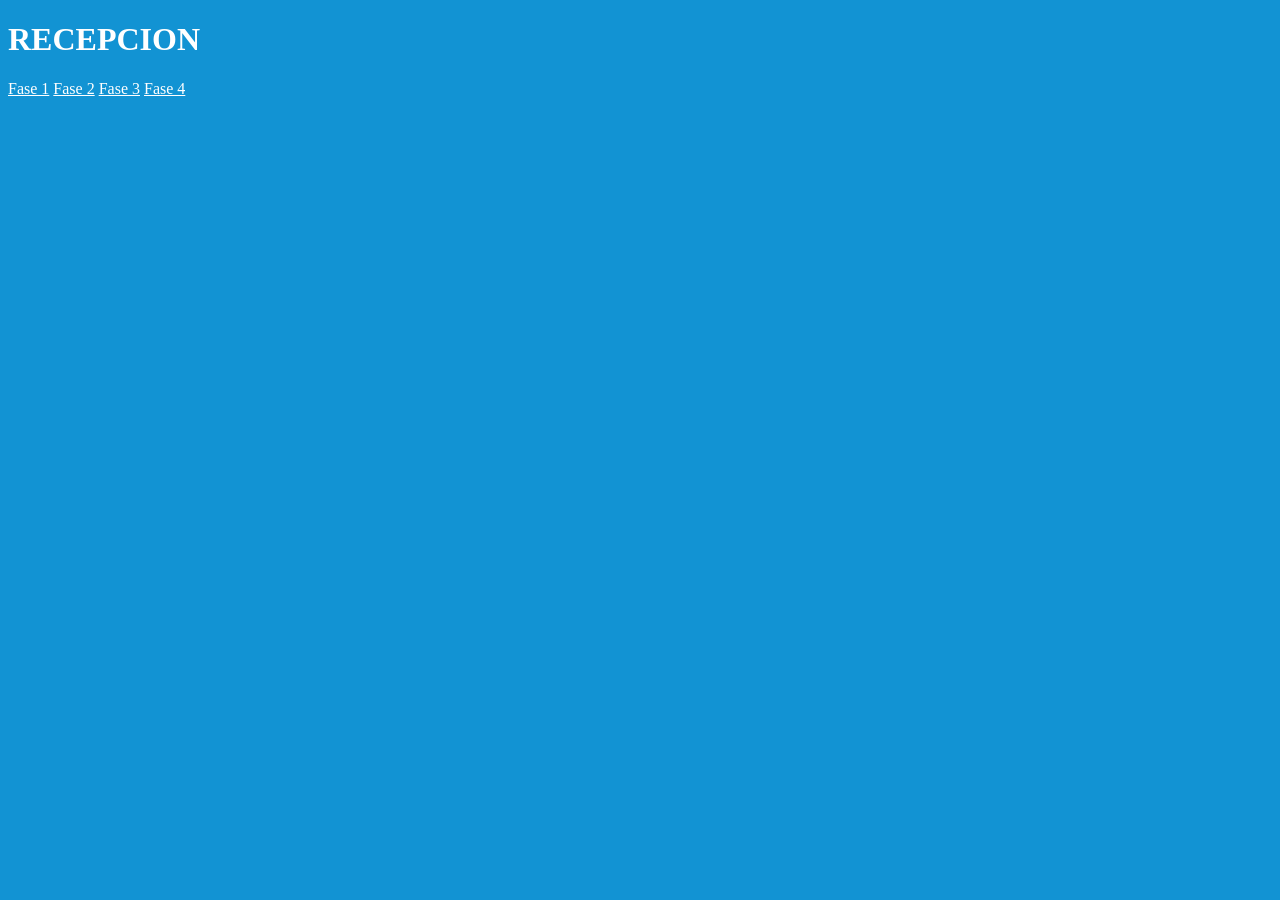
<file: index.html>
<!DOCTYPE html>
<html lang="en">
<head>
    <meta charset="UTF-8">
    <meta http-equiv="X-UA-Compatible" content="IE=edge">
    <meta name="viewport" content="width=device-width, initial-scale=1.0">
    <title>Document</title>
</head>
<style>
    * {
        background-color: #1293d3;
        color: white;
    }   
</style>
<body>
    <div>
        <h1>RECEPCION</h1>
        <a href="Fase 1/index.html">Fase 1</a>
        <a href="Fase 2/design.html">Fase 2</a>
        <a href="Fase 3/index.html">Fase 3</a>
        <a href="Fase 4/index.html">Fase 4</a>
    </div>
</body>
</html>
</file>
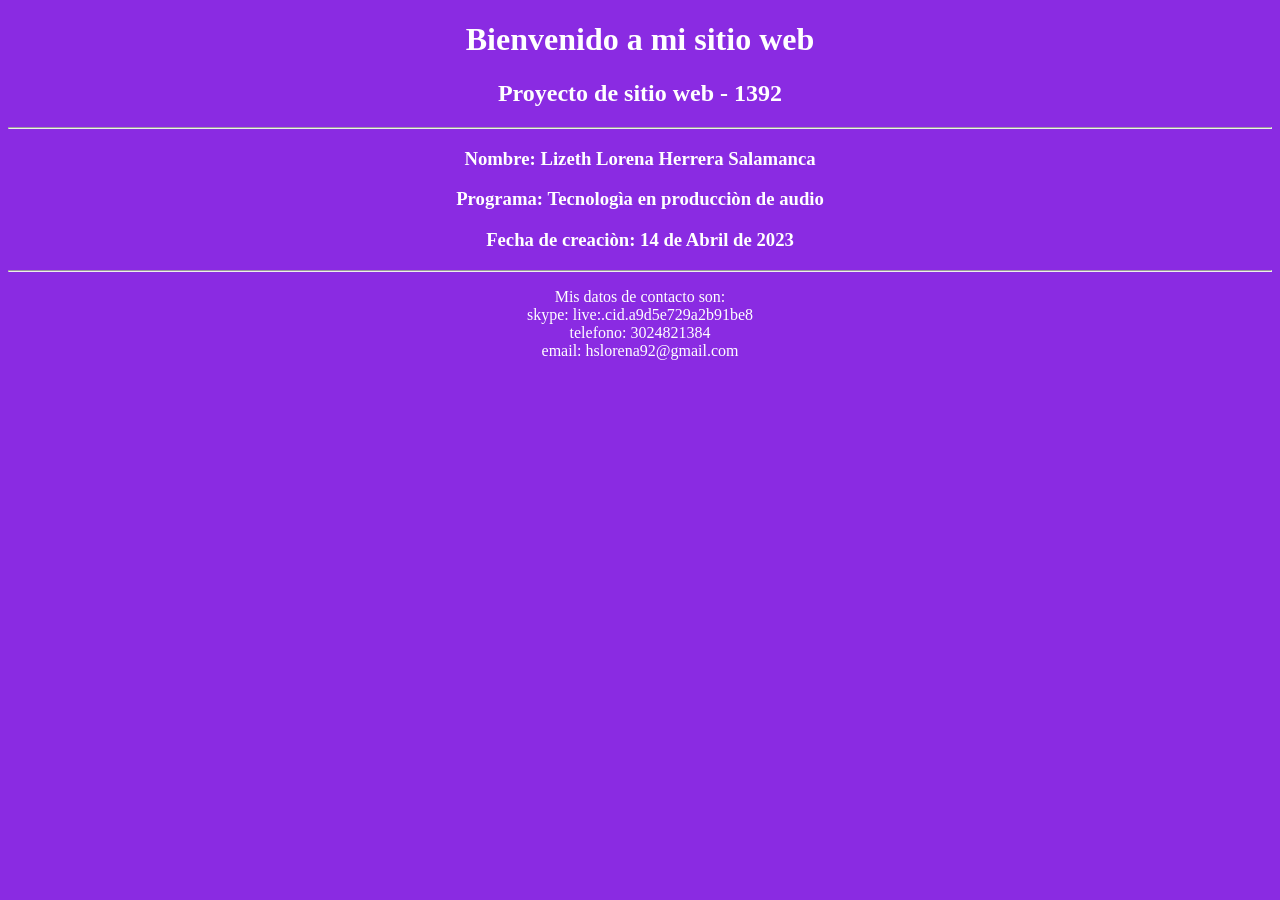
<file: Fase 1/index.html>
<!DOCTYPE html>
<html lang="en">

<head>
    <meta charset="UTF-8">
    <title>Document</title>
</head>
<style>
    * {
        text-align: center;
        background-color: blueviolet;
        color: white;
    }   
</style>

<body>
  <h1> Bienvenido a mi sitio web </h1>  
  <h2> Proyecto de sitio web - 1392 </h2>
  <hr>
  <h3> Nombre: Lizeth Lorena Herrera Salamanca </h3>
  <h3> Programa: Tecnologìa en producciòn de audio </h3>
  <h3> Fecha de creaciòn: 14 de Abril de 2023</h3>
  <hr>
  <p> Mis datos de contacto son: <br>
      skype: live:.cid.a9d5e729a2b91be8 <br>
      telefono: 3024821384 <br>
      email: hslorena92@gmail.com <br>
  </p>
</body>

</html>
</file>
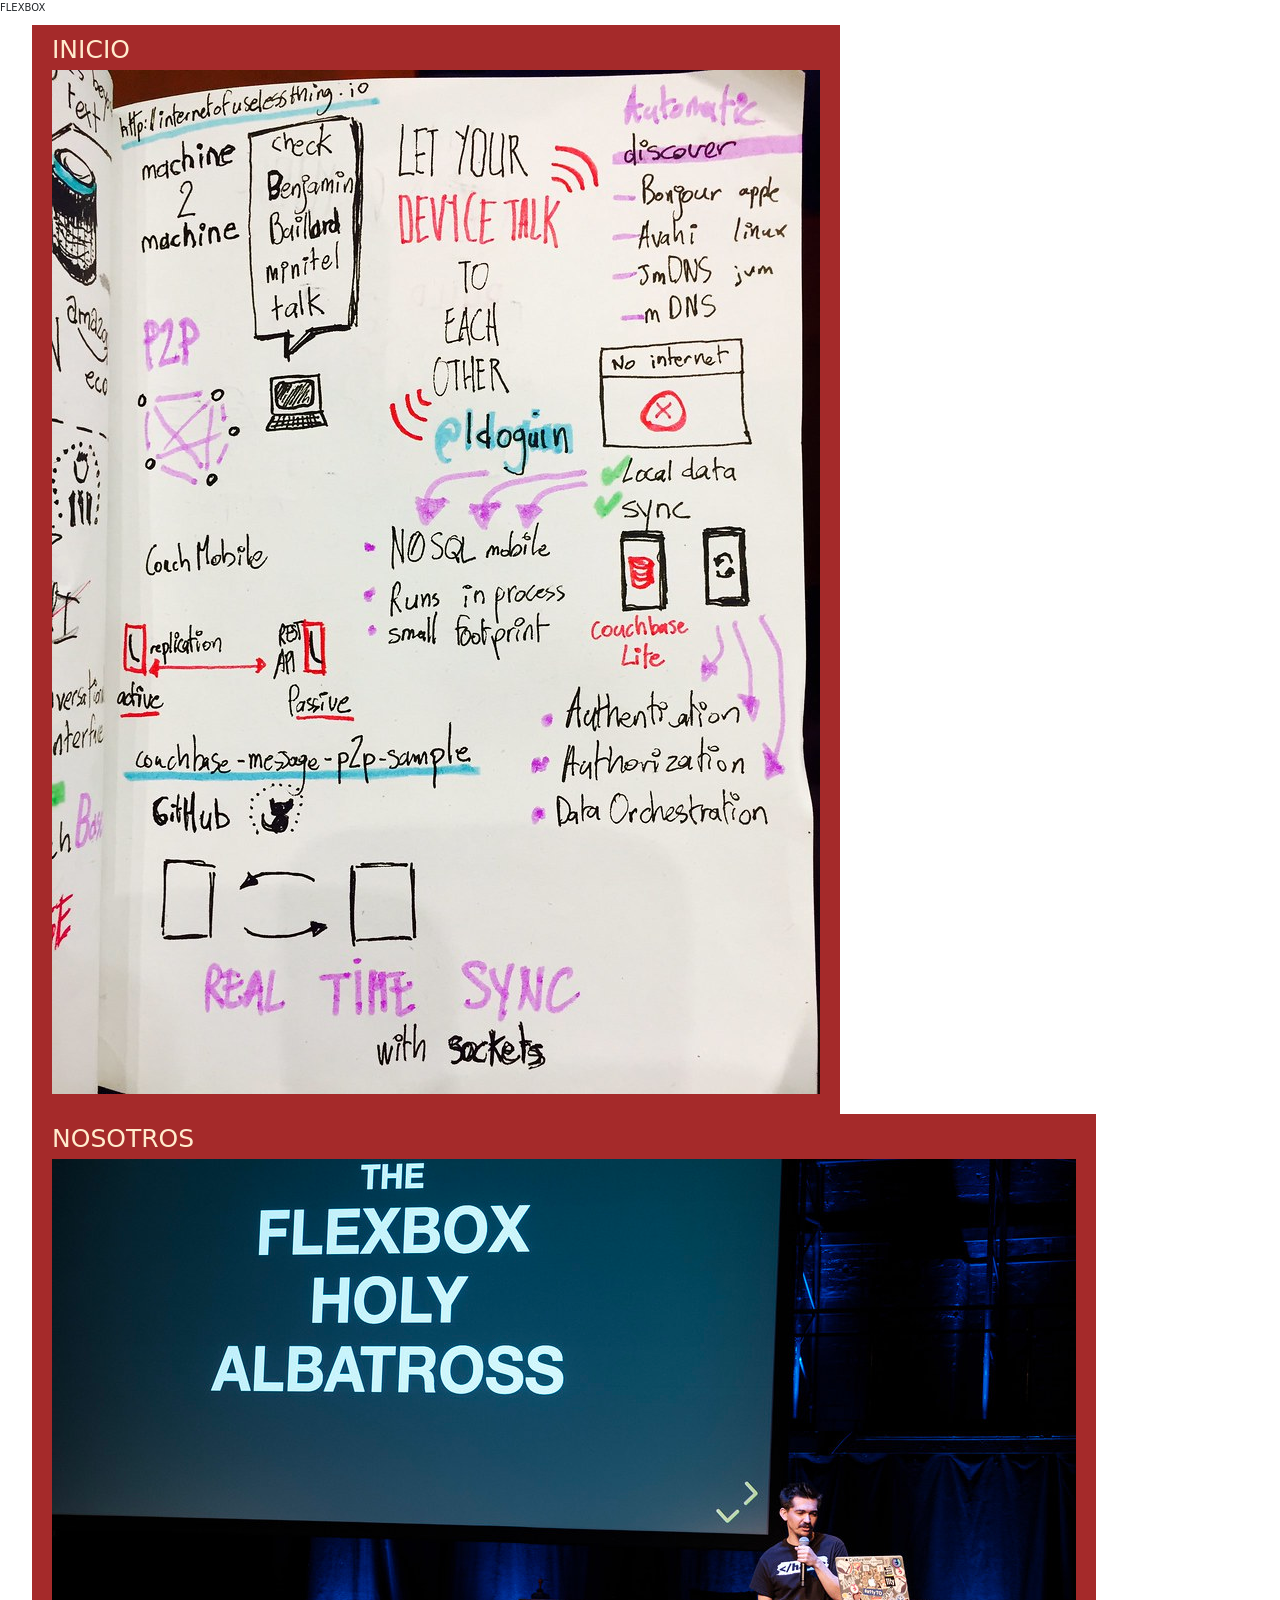
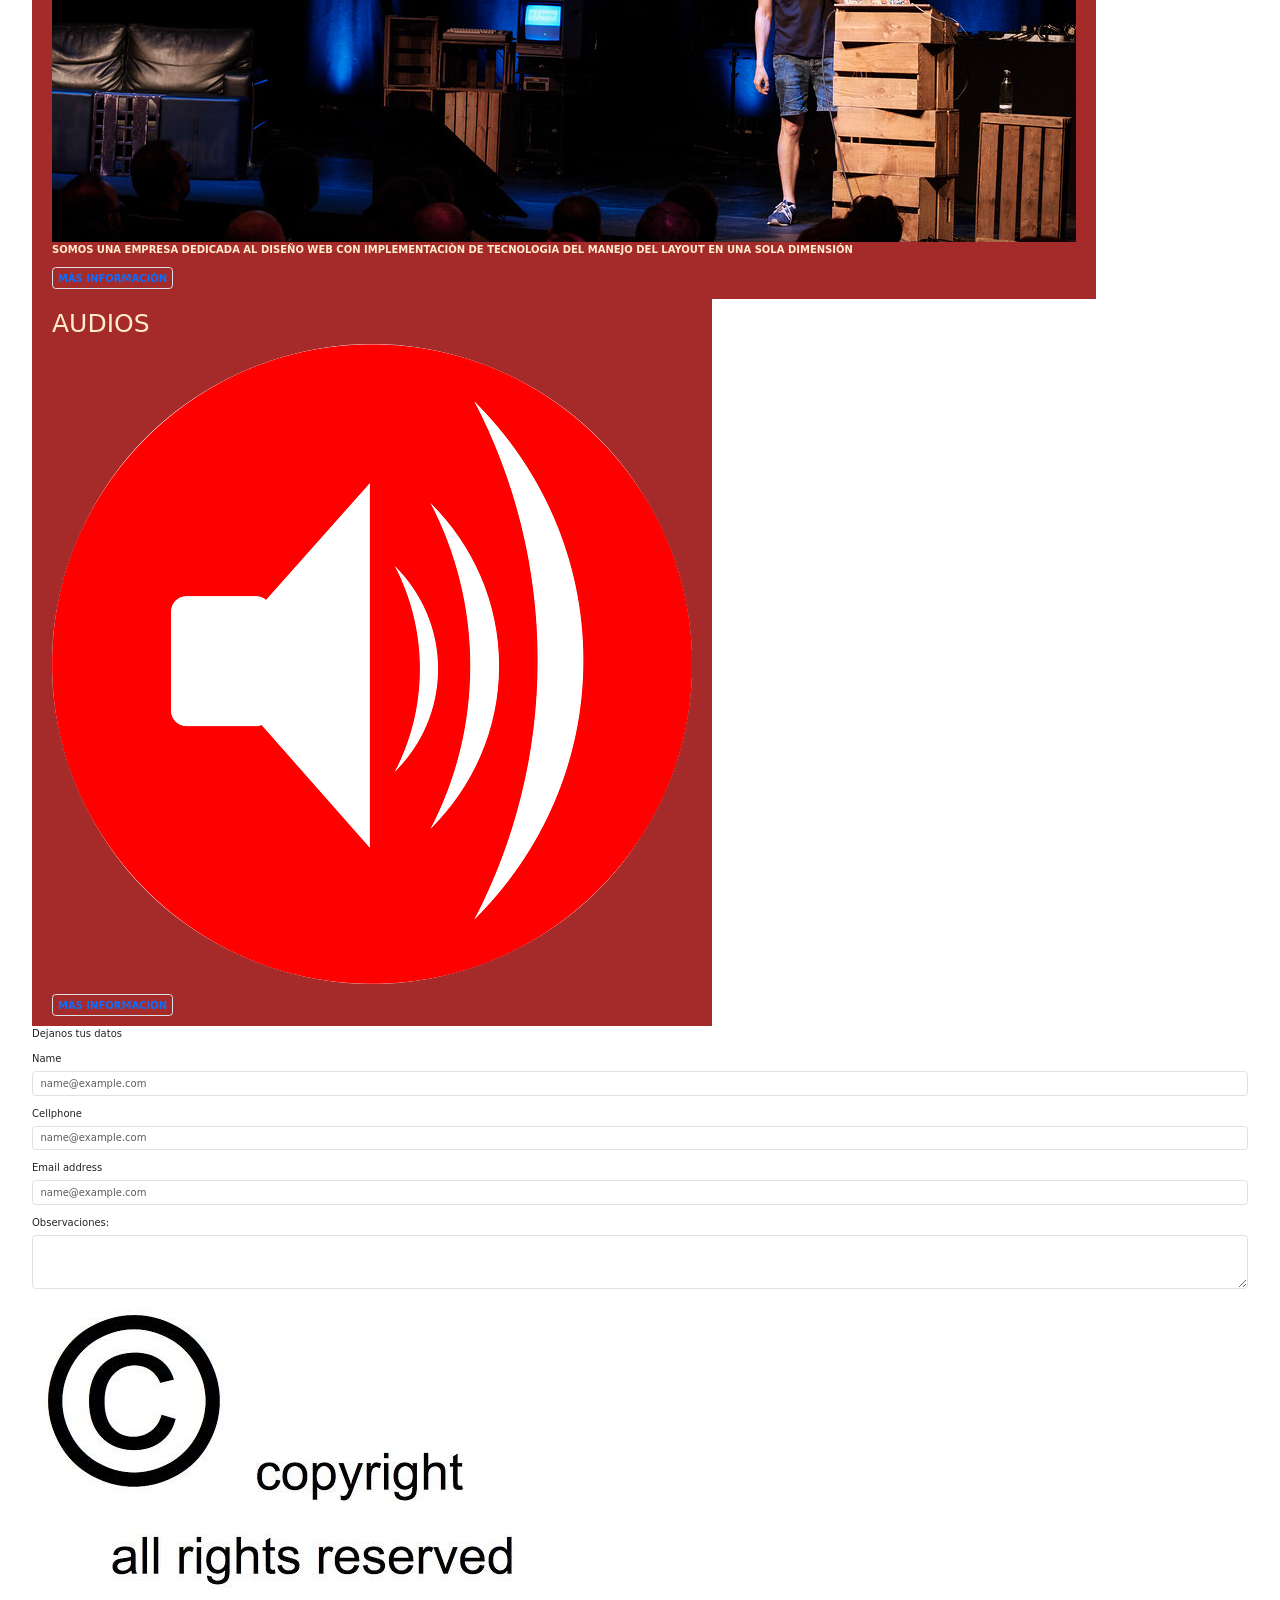
<file: Fase 3/index.html>
<!DOCTYPE html>
<html lang="en">
<head>
    <meta charset="UTF-8">
    <meta http-equiv="X-UA-Compatible" content="IE=edge">
    <meta name="viewport" content="width=, initial-scale=1.0">
    <link rel="stylesheet" href="CSS/Style.css">
    <link rel="preconnect" href="https://fonts.googleapis.com">
    <link rel="preconnect" href="https://fonts.gstatic.com" crossorigin>
    <link href="https://fonts.googleapis.com/css2?family=Nabla&display=swap" rel="stylesheet">
    <title>Document</title>
    <p>FLEXBOX</p>
</head>
<body>
    <div class="contenedor dos-columnas">
        <article class="entrada-blog">
            <h1>Inicio</h1>
            <img src="img/img.jpg">
            <p></p>
        </article>
        <article class="entrada-blog">
            <h1>Nosotros</h1>
            <img src="img/img 2.jpg">
            <p>Somos una empresa dedicada al diseño web con implementaciòn de tecnologia del manejo del layout en una sola dimensión</p>
            <a href="tema.html" class="d-inline-flex focus-ring py-1 px-2 text-decoration-none border rounded-2">Màs informaciòn</a>
        </article>
        <article class="entrada-blog">
            <h1>Audios</h1>
            <img src="img/img 3.png">
            <p></p>
            <a href="audio.html" class="d-inline-flex focus-ring py-1 px-2 text-decoration-none border rounded-2">Màs informaciòn</a>
        </article>
        <p>Dejanos tus datos</p>
        <div class="mb-3">
            <label for="exampleFormControlInput1" class="form-label">Name</label>
            <input type="email" class="form-control" id="exampleFormControlInput1" placeholder="name@example.com">
          </div>
          <div class="mb-3">
            <label for="exampleFormControlInput1" class="form-label">Cellphone</label>
            <input type="email" class="form-control" id="exampleFormControlInput1" placeholder="name@example.com">
          </div>
          <div class="mb-3">
            <label for="exampleFormControlInput1" class="form-label">Email address</label>
            <input type="email" class="form-control" id="exampleFormControlInput1" placeholder="name@example.com">
          </div>
          <div class="mb-3">
            <label for="exampleFormControlTextarea1" class="form-label">Observaciones:</label>
            <textarea class="form-control" id="exampleFormControlTextarea1" rows="3"></textarea>
          </div>
    </div>
    <link href="https://cdn.jsdelivr.net/npm/bootstrap@5.3.0/dist/css/bootstrap.min.css" rel="stylesheet" integrity="sha384-9ndCyUaIbzAi2FUVXJi0CjmCapSmO7SnpJef0486qhLnuZ2cdeRhO02iuK6FUUVM" crossorigin="anonymous">
    <script src="https://cdn.jsdelivr.net/npm/bootstrap@5.3.0/dist/js/bootstrap.bundle.min.js" integrity="sha384-geWF76RCwLtnZ8qwWowPQNguL3RmwHVBC9FhGdlKrxdiJJigb/j/68SIy3Te4Bkz" crossorigin="anonymous"></script>
     
   
     <table>

       <tr>
        <td><a href="../Fase 4/index.html"></a></td>
       </tr>

     </table>
</body>
<footer class="contenedor dos-columnas">
    <img src="img/imgcopy.jpg">
 <p></p>
</footer>
</html>
</file>
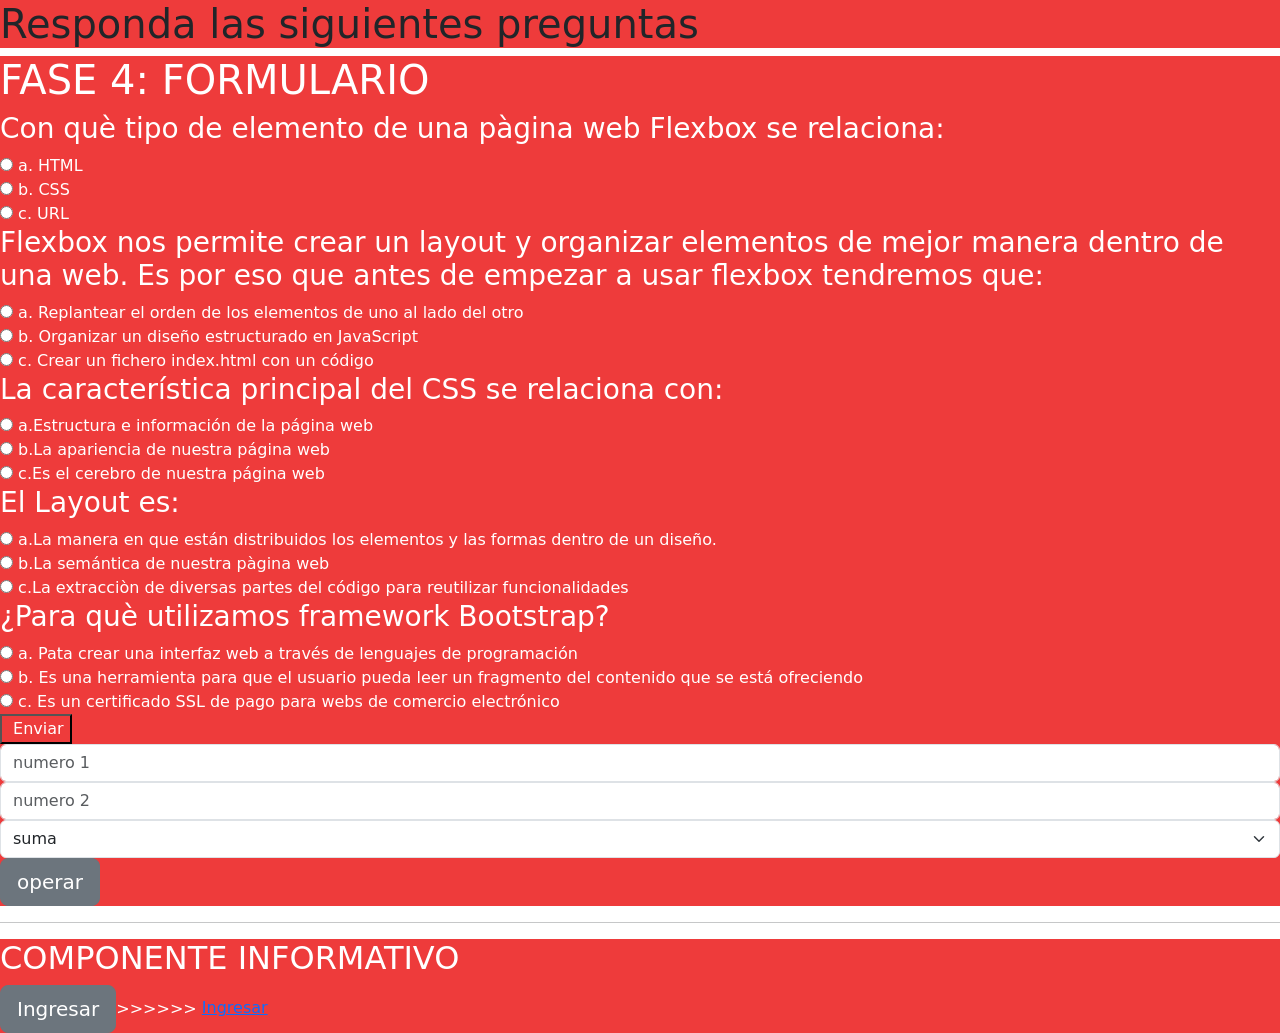
<file: Fase 4/index.html>
<!DOCTYPE html>
<html lang="en">
<head>
    <meta charset="UTF-8">
    <meta http-equiv="X-UA-Compatible" content="IE=edge">
    <meta name="viewport" content="width=, initial-scale=1.0">
    <title>Cuestionario</title>
    <link href="https://cdn.jsdelivr.net/npm/bootstrap@5.3.0/dist/css/bootstrap.min.css" rel="stylesheet" integrity="sha384-9ndCyUaIbzAi2FUVXJi0CjmCapSmO7SnpJef0486qhLnuZ2cdeRhO02iuK6FUUVM" crossorigin="anonymous">
</head>
<style>
    * {
        background-color: rgb(238, 59, 59);
        color: white;
    }   
</style>
<body>
    <h1 id="resultado">Responda las siguientes preguntas</h1>
    <div>
        <form name="formulario">
            <h1>FASE 4: FORMULARIO</h1>

            <h3>Con què tipo de elemento de una pàgina web Flexbox se relaciona: </h3>

            <input type="radio" name="r1" value="a"> a. HTML <br>
            <input type="radio" name="r1" value="b"> b. CSS <br>
            <input type="radio" name="r1" value="c"> c. URL <br>   

            <h3>Flexbox nos permite crear un layout y organizar elementos de mejor manera dentro de una web. 
                Es por eso que antes de empezar a usar flexbox tendremos que:</h3>

            <input type="radio" name="r2" value="a"> a. Replantear el orden de los elementos de uno al lado del otro <br>
            <input type="radio" name="r2" value="b"> b. Organizar un diseño estructurado en JavaScript <br>
            <input type="radio" name="r2" value="c"> c. Crear un fichero index.html con un código <br>

            <h3>La característica principal del CSS se relaciona con: </h3>

            <input type="radio" name="r3" value="a"> a.Estructura e información de la página web <br>
            <input type="radio" name="r3" value="b"> b.La apariencia de nuestra página web <br>
            <input type="radio" name="r3" value="c"> c.Es el cerebro de nuestra página web <br>

            <h3>El Layout es:</h3>

            <input type="radio" name="r4" value="a"> a.La manera en que están distribuidos los elementos y las formas dentro de un diseño. <br>
            <input type="radio" name="r4" value="b"> b.La semántica de nuestra pàgina web <br>
            <input type="radio" name="r4" value="c"> c.La extracciòn de diversas partes del código para reutilizar funcionalidades <br>

            <h3> ¿Para què utilizamos framework Bootstrap?</h3>

            <input type="radio" name="r5" value="a"> a. Pata crear una interfaz web a través de lenguajes de programación <br>
            <input type="radio" name="r5" value="b"> b. Es una herramienta para que el usuario pueda leer un fragmento del contenido que se está ofreciendo<br>
            <input type="radio" name="r5" value="c"> c. Es un certificado SSL de pago para webs de comercio electrónico<br>
       
          <input type="button" value=" Enviar" onclick="procesarRespuestas()">
        </form>
    </div>
<script src="js/script.js"></script>

    <form name="Ingreso" class="Column g-3">
        <div class="col-auto">
            <input type="text" name="" id="numero1" class="form-control" placeholder="numero 1"> 
        </div>

        <div class="col-auto">
            <input type="text" name="" id="numero2" class="form-control" placeholder="numero 2">
        </div>

        <div class="col-auto">
            <select name="open" id="operacion" class="form-select">
                <option value="suma">suma</option>
                <option value="resta">resta</option>
                <option value="multiplicacion">multiplicacion</option>
                <option value="division">division</option>
            </select>
        </div>   
        <input type="button" value="operar" id="btn_operar" class="btn btn-secondary btn-lg">
    </form>
    <script src="js/ingreso.js"></script>
    <script src="https://cdn.jsdelivr.net/npm/@popperjs/core@2.11.8/dist/umd/popper.min.js" integrity="sha384-I7E8VVD/ismYTF4hNIPjVp/Zjvgyol6VFvRkX/vR+Vc4jQkC+hVqc2pM8ODewa9r" crossorigin="anonymous"></script>
    <script src="https://cdn.jsdelivr.net/npm/bootstrap@5.3.0/dist/js/bootstrap.min.js" integrity="sha384-fbbOQedDUMZZ5KreZpsbe1LCZPVmfTnH7ois6mU1QK+m14rQ1l2bGBq41eYeM/fS" crossorigin="anonymous"></script>
<script src="https://cdn.jsdelivr.net/npm/bootstrap@5.3.0/dist/js/bootstrap.bundle.min.js" integrity="sha384-geWF76RCwLtnZ8qwWowPQNguL3RmwHVBC9FhGdlKrxdiJJigb/j/68SIy3Te4Bkz" crossorigin="anonymous"></script>
<hr>
<div>
    <h2>COMPONENTE INFORMATIVO</h2>
    <input type="button" value="Ingresar" id="btn_Ingresar" class="btn btn-secondary btn-lg" ----->>>>>>> <a href="Componente grupal/index.html">Ingresar</a> 
</div>
</body>
</html>
</file>
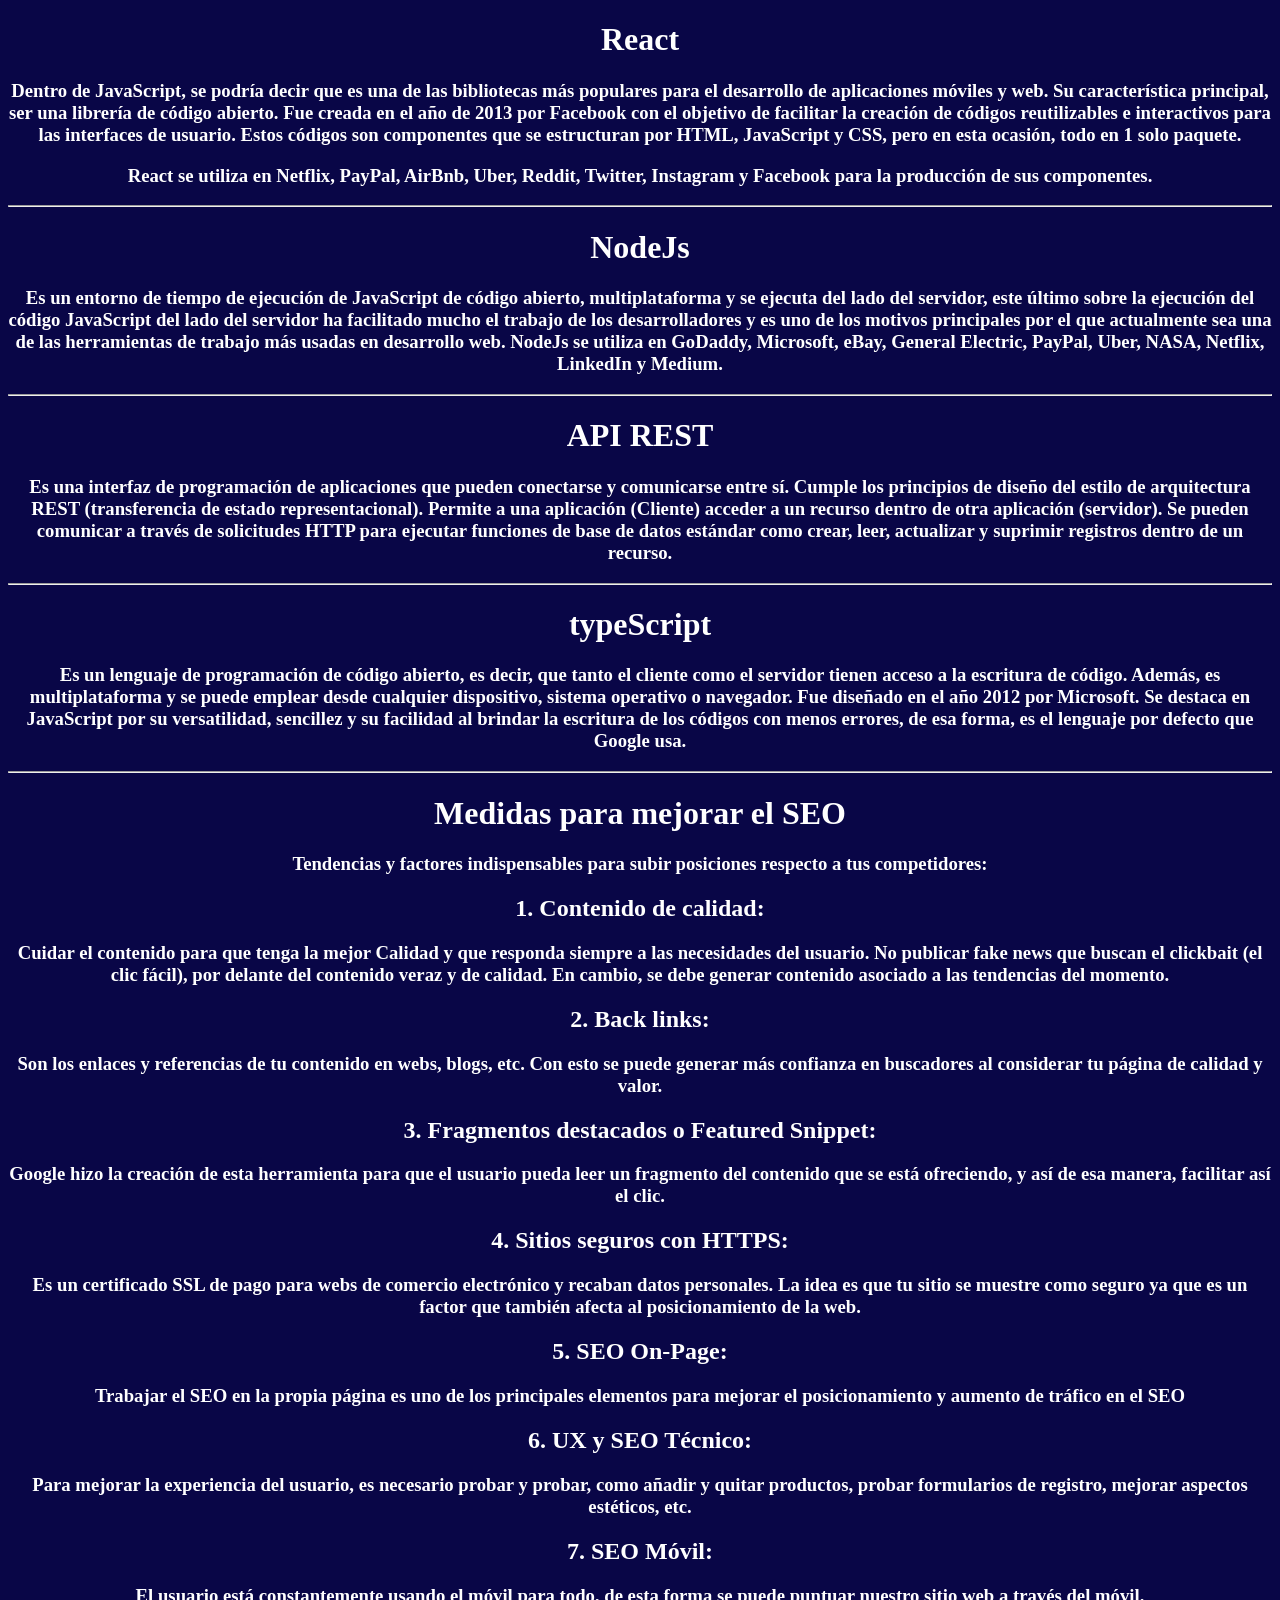
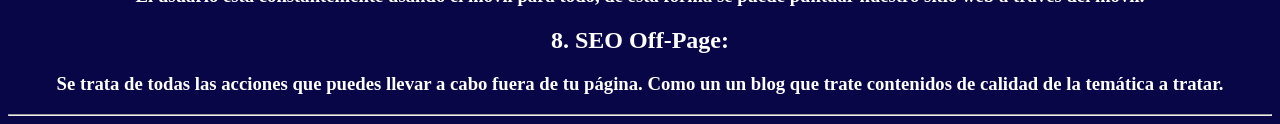
<file: Fase 4/Componente grupal/index.html>
<!DOCTYPE html>
<html lang="en">
<head>
    <meta charset="UTF-8">
    <meta http-equiv="X-UA-Compatible" content="IE=edge">
    <meta name="viewport" content="width=device-width, initial-scale=1.0">
    <title>Document</title>
</head>
<style>
    * {
        text-align: center;
        background-color: rgb(9, 6, 71);
        color: white;
    }   
</style>
<body>
    
     <h1> React </h1> 
    <h3> Dentro de JavaScript, se podría decir que es una de las bibliotecas más populares para el desarrollo de aplicaciones móviles y web. 
         Su característica principal, ser una librería de código abierto.
         Fue creada en el año de 2013 por Facebook con el objetivo de facilitar la creación de códigos reutilizables e interactivos para las 
         interfaces de usuario. Estos códigos son componentes que se estructuran  por HTML, JavaScript y CSS, pero en esta ocasión, todo en 1 
         solo paquete.</h3>
    <h3>React se utiliza en Netflix, PayPal, AirBnb, Uber, Reddit, Twitter, Instagram y Facebook para la producción de sus 
         componentes.</h3>
         <hr>
    
    <h1> NodeJs </h1>  
    <h3> Es un entorno de tiempo de ejecución de JavaScript de código abierto, multiplataforma y se ejecuta del lado del servidor, este último sobre la ejecución del código JavaScript del lado del servidor ha facilitado mucho el trabajo de los desarrolladores y es uno de los motivos principales por el que actualmente sea una de las herramientas de trabajo más usadas en desarrollo web.
        NodeJs se utiliza en GoDaddy, Microsoft, eBay, General Electric, PayPal, Uber, NASA, Netflix, LinkedIn y Medium. 
         </h3>
    <hr>

    <h1> API REST </h1>
    <h3>Es una interfaz de programación de aplicaciones que pueden conectarse y comunicarse entre sí. Cumple los principios de diseño del estilo de arquitectura REST (transferencia de estado representacional).  
        Permite a una aplicación (Cliente) acceder a un recurso dentro de otra aplicación (servidor). Se pueden comunicar a través de solicitudes HTTP para ejecutar funciones de base de datos estándar como crear, leer, actualizar y suprimir registros dentro de un recurso.
         </h3>
    <hr>
    
    <h1> typeScript </h1>  
    <h3> Es un lenguaje de programación de código abierto, es decir, que tanto el cliente como el servidor tienen acceso a la escritura de código. Además, es multiplataforma y se puede emplear desde cualquier dispositivo, sistema operativo o navegador.
        Fue diseñado en el año 2012 por Microsoft. Se destaca en JavaScript por su versatilidad, sencillez y su facilidad al brindar la escritura de los códigos con menos errores, de esa forma, es el lenguaje por defecto que Google usa.
         </h3>
    <hr>

    <h1> Medidas para mejorar el SEO </h1>  
    <h3> Tendencias y factores indispensables para subir posiciones respecto a tus competidores:</h3>

    <h2> 1.	Contenido de calidad:</h2>
    <h3> Cuidar el contenido para que tenga la mejor Calidad y que responda siempre a las necesidades del usuario. No publicar fake news que buscan el clickbait (el clic fácil), por delante del contenido veraz y de calidad. En cambio, se debe generar contenido asociado a las tendencias del momento.</h3>
   
    <h2> 2.	Back links:</h2>
    <h3>  Son los enlaces y referencias de tu contenido en webs, blogs, etc. Con esto se puede generar más confianza en buscadores al considerar tu página de calidad y valor.</h3>
       
    <h2> 3.	Fragmentos destacados o Featured Snippet:</h2>
    <h3>  Google hizo la creación de esta herramienta para que el usuario pueda leer un fragmento del contenido que se está ofreciendo, y así de esa manera, facilitar así el clic.</h3>
       
    <h2>4.	Sitios seguros con HTTPS:</h2> 
    <h3>  Es un certificado SSL de pago para webs de comercio electrónico y recaban datos personales. La idea es que tu sitio se muestre como seguro ya que es un factor que también afecta al posicionamiento de la web. </h3>
        
    <h2>5.	SEO On-Page:</h2> 
    <h3>Trabajar el SEO en la propia página es uno de los principales elementos para mejorar el posicionamiento y aumento de tráfico en el SEO</h3>
    <h2>  6.	UX y SEO Técnico:</h2>
    <h3> Para mejorar la experiencia del usuario, es necesario probar y probar, como añadir y quitar productos, probar formularios de registro, mejorar aspectos estéticos, etc.</h3>
    <h2> 7.	SEO Móvil:</h2>
    <h3> El usuario está constantemente usando el móvil para todo, de esta forma se puede puntuar nuestro sitio web a través del móvil.</h3>
    <h2>  8.	SEO Off-Page:</h2>
    <h3>  Se trata de todas las acciones que puedes llevar a cabo fuera de tu página. Como un un blog que trate contenidos de calidad de la temática a tratar. </h3>
    <hr>
</body>
</html>
</file>
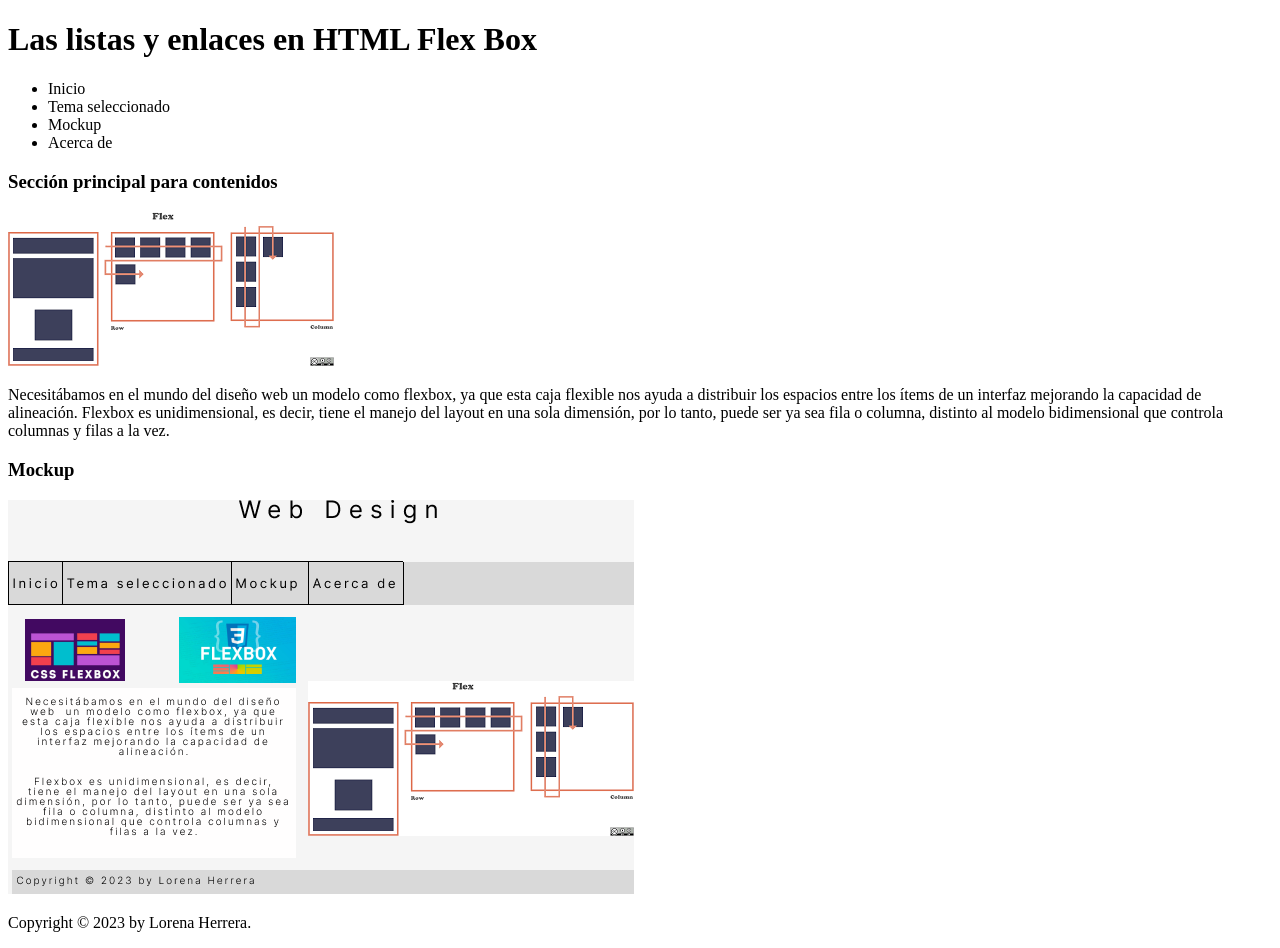
<file: Fase 2/design.html>
<!DOCTYPE html>
<html lang="en">
<head>
    <meta charset="UTF-8">
    <meta http-equiv="X-UA-Compatible" content="IE=edge">
    <meta name="viewport" content="width=, initial-scale=1.0">
    <title>Fase 2</title>
</head>
<body>
    <header>
        <h1>
            Las listas y enlaces en HTML Flex Box
        </h1>
    </header>
    <nav>
        <ul>
           <li>Inicio</li>
           <li>Tema seleccionado</li>
           <li>Mockup</li>
           <li>Acerca de</li> 
        </ul>
    </nav>
    <section>
        <h3>Sección principal para contenidos</h3>
        <img src="img/flex box.png" alt="Esta imagen es una representaciòn de Flexbox">
        <p>
            Necesitábamos en el mundo del diseño web un modelo como flexbox, ya que esta caja flexible
            nos ayuda a distribuir los espacios entre los ítems de un interfaz mejorando la capacidad 
            de alineación. 

            Flexbox es unidimensional, es decir, tiene el manejo del layout en una sola dimensión, 
            por lo tanto, puede ser ya sea fila o columna, distinto al modelo bidimensional que controla 
            columnas y filas a la vez.

        </p>
    </section>
    <h3>Mockup</h3>
    <img src="img/Untitled.png" alt="Ilustraciòn del Mockup">

    <footer>
        <p>
           Copyright © 2023 by Lorena Herrera.
        </p>
    </footer>
</body>
</html>
</file>
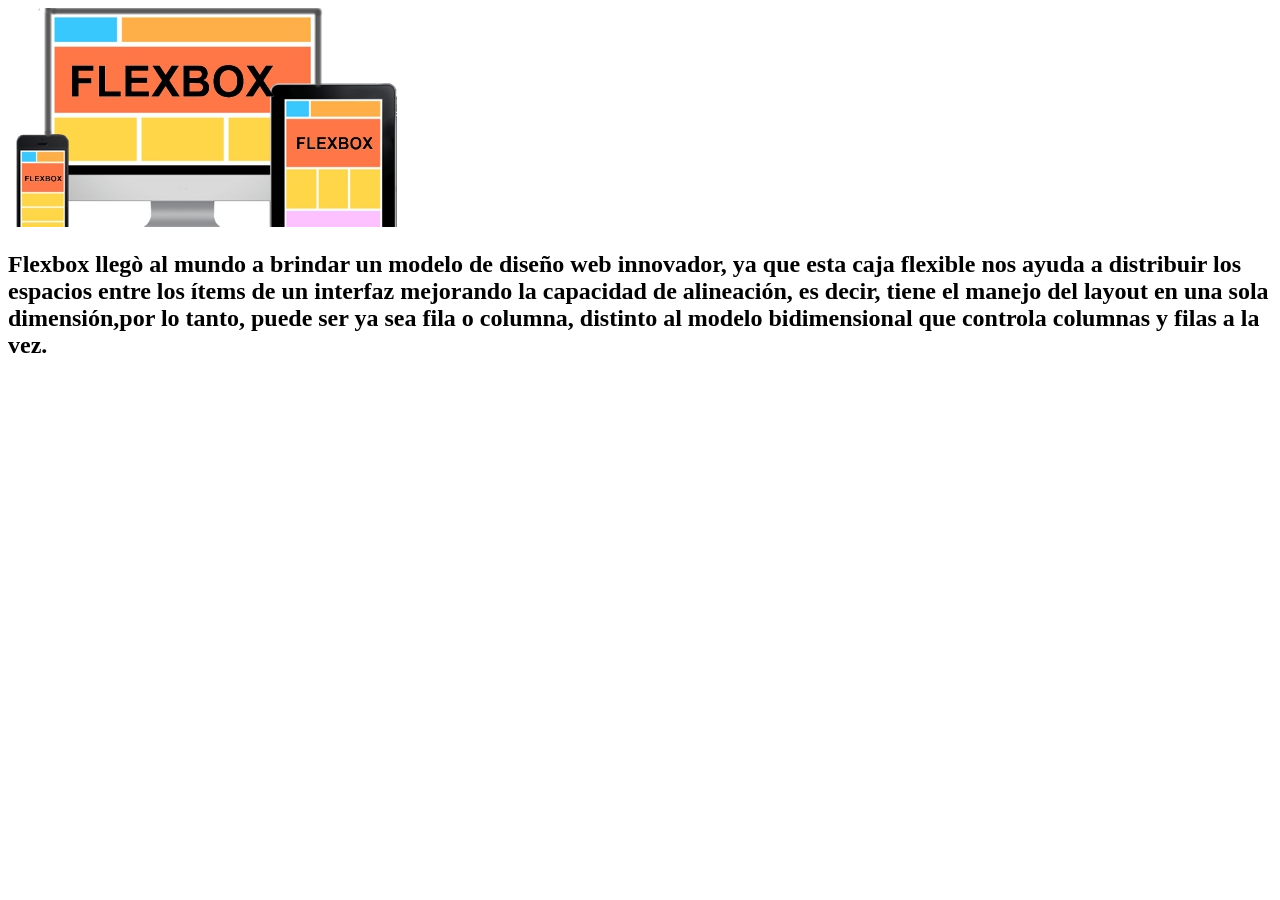
<file: Fase 3/tema.html>
<!DOCTYPE html>
<html lang="en">
<head>
    <meta charset="UTF-8">
    <meta http-equiv="X-UA-Compatible" content="IE=edge">
    <meta name="viewport" content="width=device-width, initial-scale=1.0">
    <title>Tema</title>
    <img src="img/IMGflexbox.jpg">
</head>
<body>
    <div class="contenedor dos-columnas">
        <article class="entrada-blog">
            <h1>Flexbox llegò al mundo a brindar un modelo de diseño web innovador, ya que esta caja flexible nos ayuda a distribuir los espacios entre los ítems de un interfaz mejorando la capacidad de alineación, es decir, tiene el manejo del layout en una sola dimensión,por lo tanto, puede ser ya sea fila o columna, distinto al modelo bidimensional que controla columnas y filas a la vez.</h1>
            <p></p>
        </article>
</body>
</html>
</file>
<file: Fase 3/CSS/Style.css>
html{
    box-sizing: border-box;
    font-size: 62.5%;
}
＊,＊:before,＊:after{
}
body{
    font-family: 'Nabla', cursive;
    font-size: 1.8rem;
}
image{
      max-width: 100%;
}
h1{
   font-size: 6rem;
}
.contenedor{
    max-width: 1280px;
    width: 95%;
    margin: 0 auto;
}
.entrada-blog{
    display: inline-block;
    background-color: brown;
    color:blanchedalmond;
    padding: 10px 20px;
    text-decoration: none;
    font-weight: bold;
    text-transform: uppercase;
 }
 @media(max-width:768px){
    .dos-columnas{
       display: grid;
       grid-template-columns: repeat(4,1fr);
       gap: 2rem;
    }
 }
</file>
